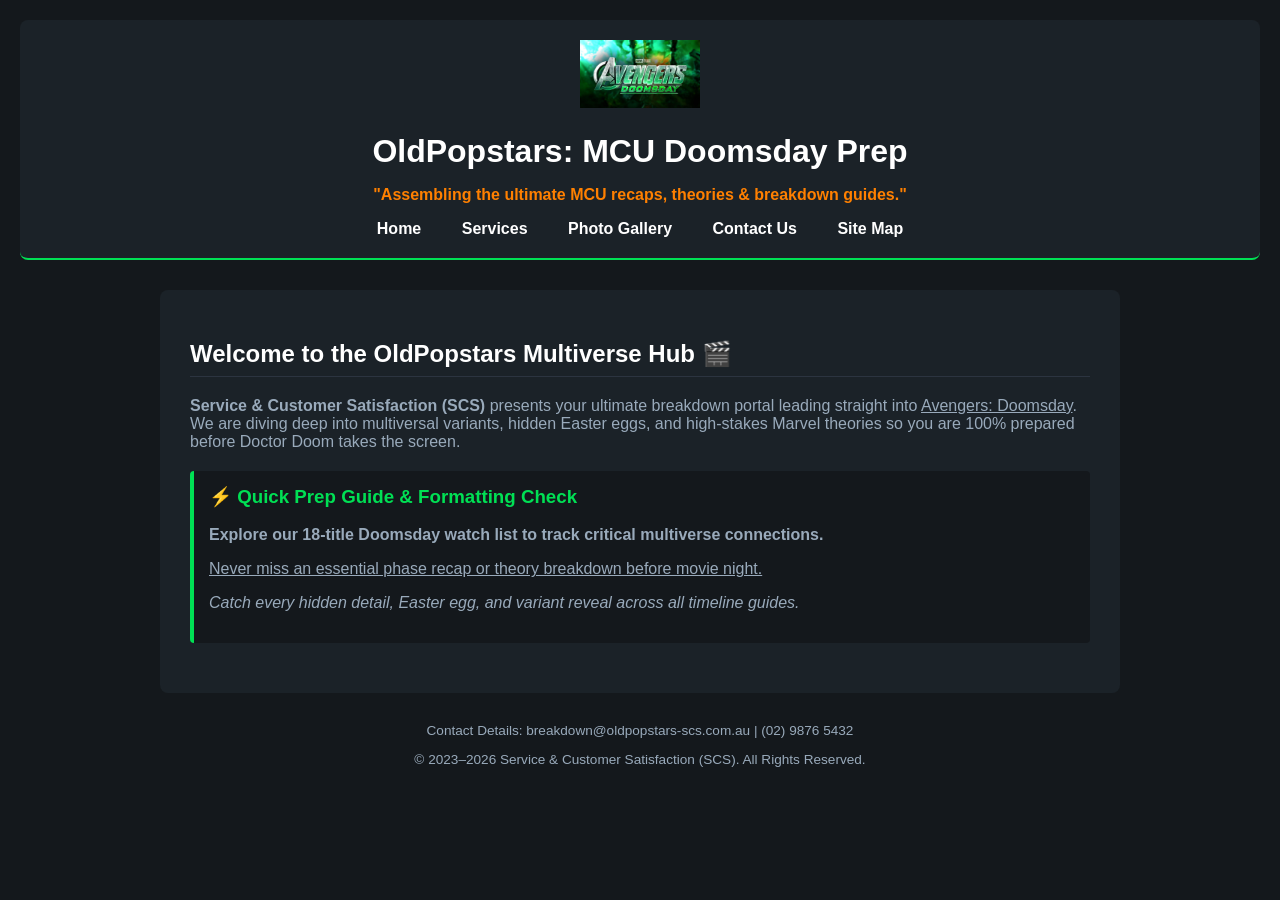
<file: index.html>
<!DOCTYPE html>
<html lang="en">
<head>
    <meta charset="UTF-8">
    <meta name="viewport" content="width=device-width, initial-scale=1.0">
    <title>SCS OldPopstars | Home</title>
    <link rel="stylesheet" href="style.css">
</head>
<body>
    <header>
        <a href="index.html">
            <img src="logo.png" alt="SCS OldPopstars Logo" width="120">
        </a>
        <h1>OldPopstars: MCU Doomsday Prep</h1>
        <p class="motto">"Assembling the ultimate MCU recaps, theories & breakdown guides."</p>
        <nav>
            <a href="index.html">Home</a>
            <a href="services.html">Services</a>
            <a href="gallery.html">Photo Gallery</a>
            <a href="contact.html">Contact Us</a>
            <a href="sitemap.html">Site Map</a>
        </nav>
    </header>
    <main>
       <h2>Welcome to the OldPopstars Multiverse Hub 🎬</h2>
    
    <p><b>Service & Customer Satisfaction (SCS)</b> presents your ultimate breakdown portal leading straight into <u>Avengers: Doomsday</u>. We are diving deep into multiversal variants, hidden Easter eggs, and high-stakes Marvel theories so you are 100% prepared before Doctor Doom takes the screen.</p>

    <!-- Interactive / Engaging Highlight Box -->
    <div style="background-color: var(--bg-main); border-left: 4px solid var(--accent-green); padding: 15px; border-radius: 4px; margin: 20px 0;">
        <h3 style="color: var(--accent-green); margin-top: 0;">⚡ Quick Prep Guide & Formatting Check</h3>
        <p><b>Explore our 18-title Doomsday watch list to track critical multiverse connections.</b></p>
        <p><u>Never miss an essential phase recap or theory breakdown before movie night.</u></p>
        <p><i>Catch every hidden detail, Easter egg, and variant reveal across all timeline guides.</i></p>
    </div>
</main>
    <footer>
        <p>Contact Details: breakdown@oldpopstars-scs.com.au | (02) 9876 5432</p>
        <p>&copy; 2023–2026 Service & Customer Satisfaction (SCS). All Rights Reserved.</p>
    </footer>
</body>
</html>
</file>
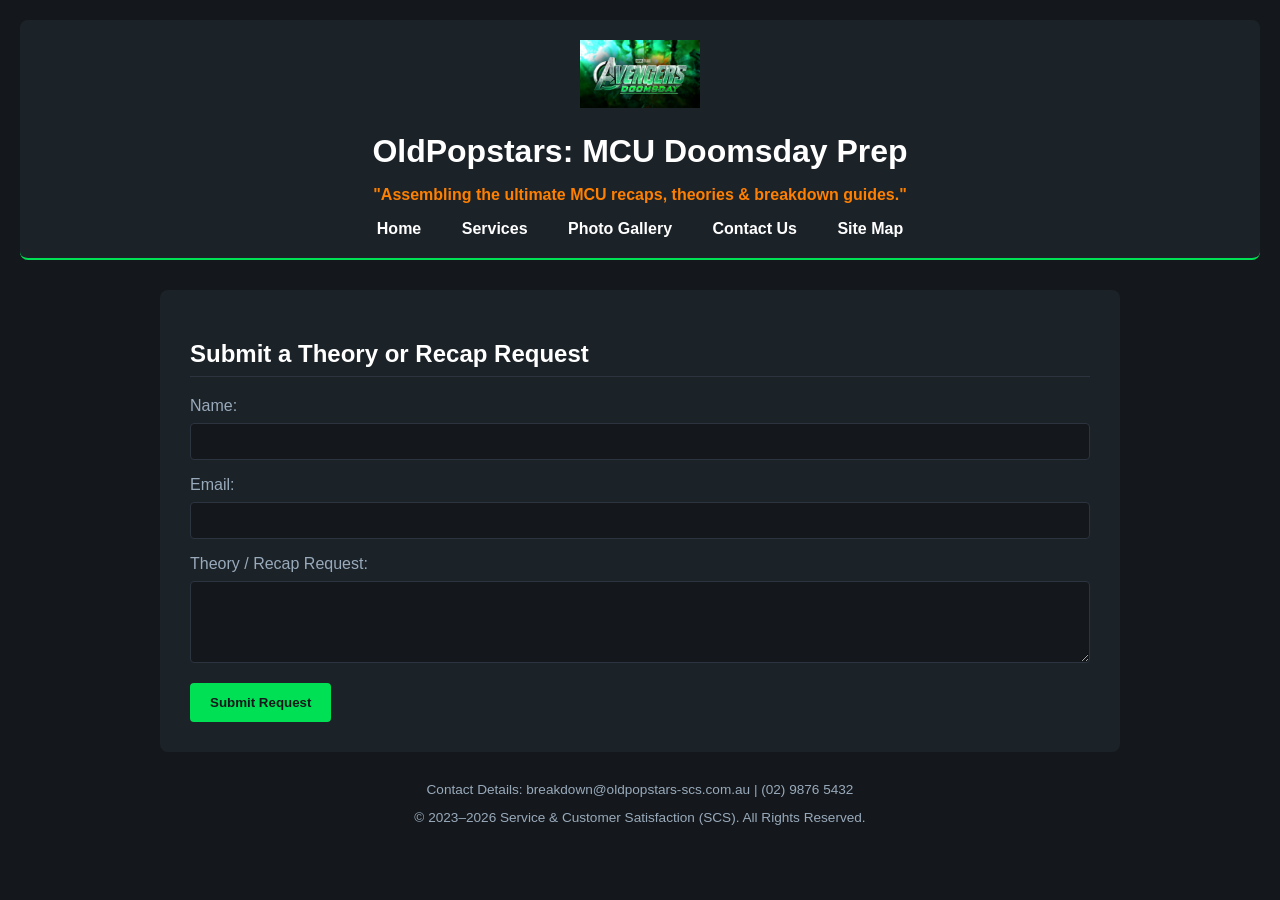
<file: contact.html>
<!DOCTYPE html>
<html lang="en">
<head>
    <meta charset="UTF-8">
    <meta name="viewport" content="width=device-width, initial-scale=1.0">
    <title>SCS OldPopstars | Contact Us</title>
    <link rel="stylesheet" href="style.css">
</head>
<body>
    <header>
        <a href="index.html">
            <img src="logo.png" alt="SCS OldPopstars Logo" width="120">
        </a>
        <h1>OldPopstars: MCU Doomsday Prep</h1>
        <p class="motto">"Assembling the ultimate MCU recaps, theories & breakdown guides."</p>
        <nav>
            <a href="index.html">Home</a>
            <a href="services.html">Services</a>
            <a href="gallery.html">Photo Gallery</a>
            <a href="contact.html">Contact Us</a>
            <a href="sitemap.html">Site Map</a>
        </nav>
    </header>
    <main>
        <h2>Submit a Theory or Recap Request</h2>
        <form action="#" method="post">
            <label for="name">Name:</label>
            <input type="text" id="name" name="name" required>
            
            <label for="email">Email:</label>
            <input type="email" id="email" name="email" required>
            
            <label for="message">Theory / Recap Request:</label>
            <textarea id="message" name="message" rows="4" required></textarea>
            
            <input type="submit" value="Submit Request">
        </form>
    </main>
    <footer>
        <p>Contact Details: breakdown@oldpopstars-scs.com.au | (02) 9876 5432</p>
        <p>&copy; 2023–2026 Service & Customer Satisfaction (SCS). All Rights Reserved.</p>
    </footer>
</body>
</html>
</file>
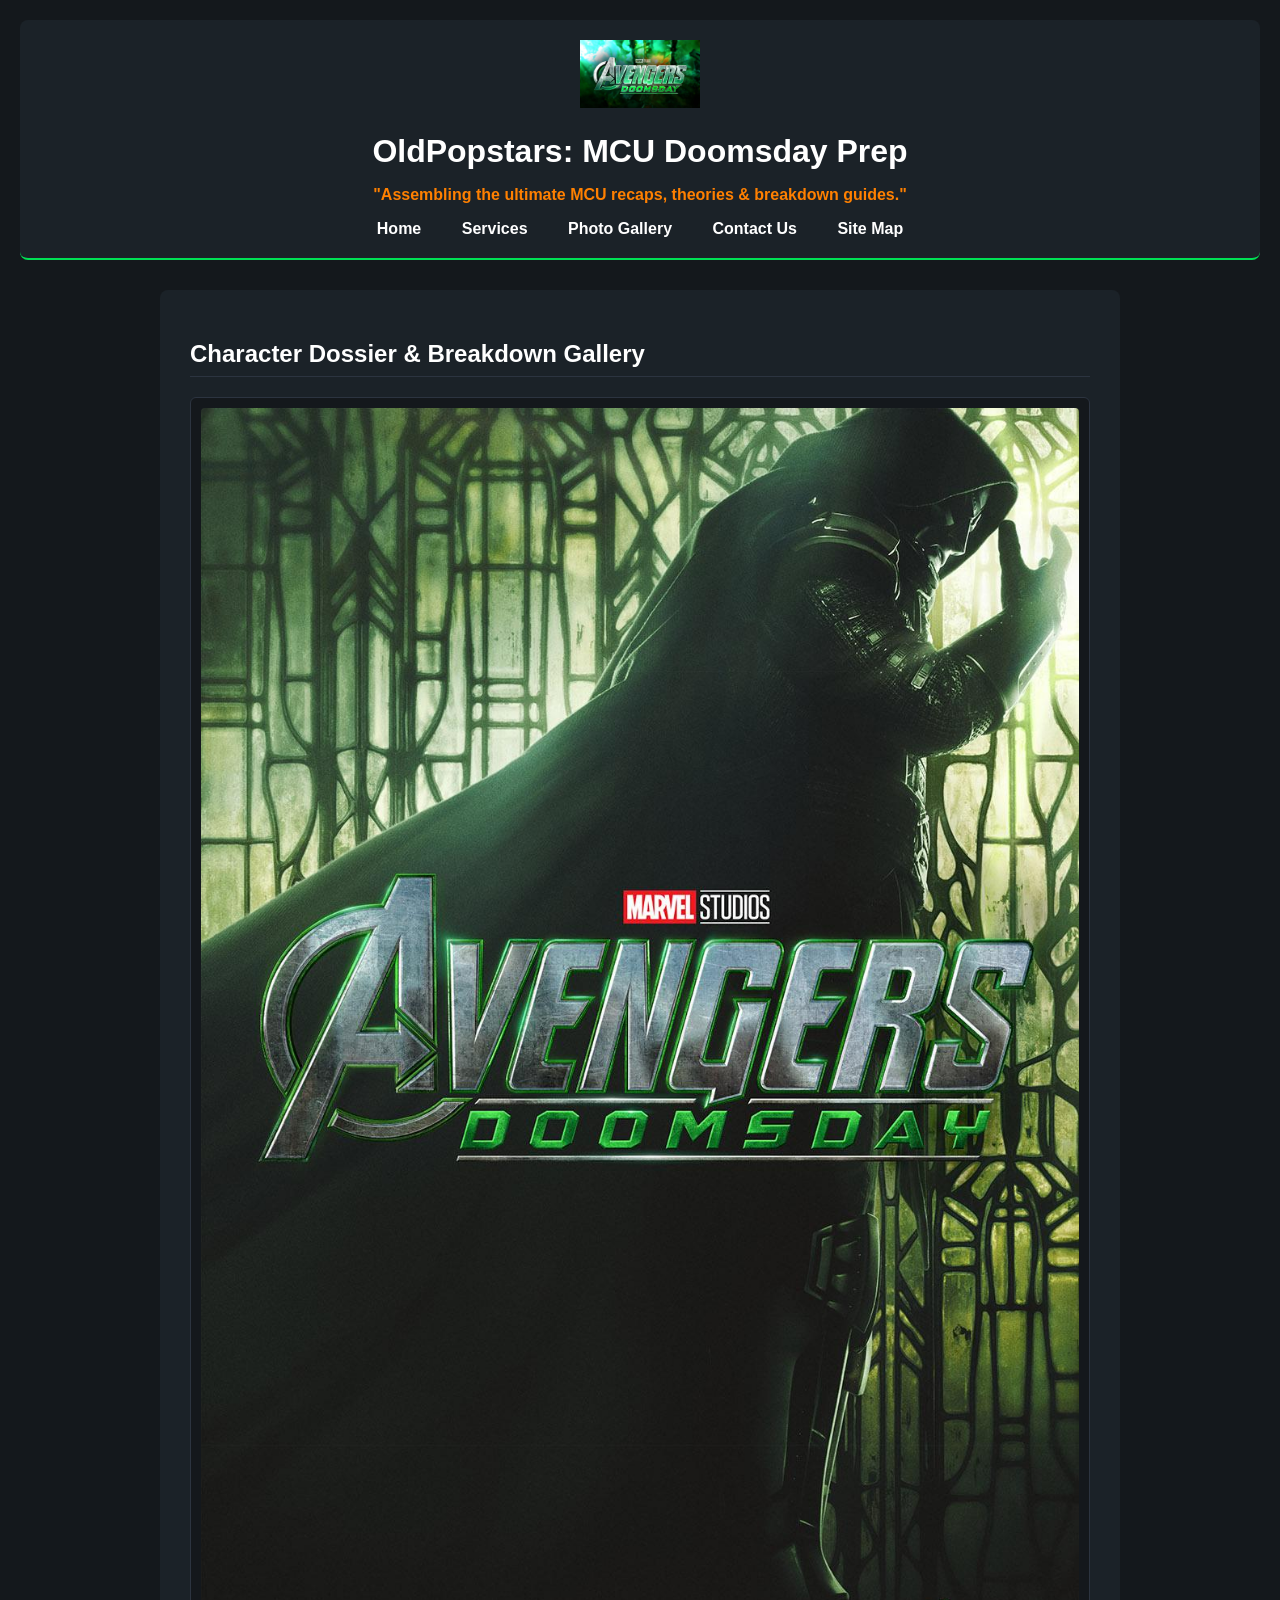
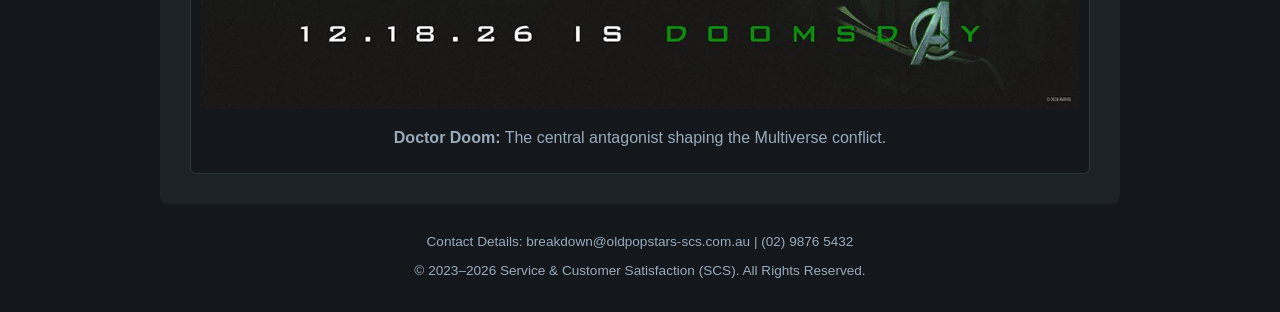
<file: gallery.html>
<!DOCTYPE html>
<html lang="en">
<head>
    <meta charset="UTF-8">
    <meta name="viewport" content="width=device-width, initial-scale=1.0">
    <title>SCS OldPopstars | Photo Gallery</title>
    <link rel="stylesheet" href="style.css">
</head>
<body>
    <header>
        <a href="index.html">
            <img src="logo.png" alt="SCS OldPopstars Logo" width="120">
        </a>
        <h1>OldPopstars: MCU Doomsday Prep</h1>
        <p class="motto">"Assembling the ultimate MCU recaps, theories & breakdown guides."</p>
        <nav>
            <a href="index.html">Home</a>
            <a href="services.html">Services</a>
            <a href="gallery.html">Photo Gallery</a>
            <a href="contact.html">Contact Us</a>
            <a href="sitemap.html">Site Map</a>
        </nav>
    </header>
    <main>
        <h2>Character Dossier & Breakdown Gallery</h2>
        <div class="gallery-grid">
            <div class="gallery-card">
                <img src="doom.jpg" alt="Doctor Doom portrait">
                <p><b>Doctor Doom:</b> The central antagonist shaping the Multiverse conflict.</p>
            </div>
        </div>
    </main>
    <footer>
        <p>Contact Details: breakdown@oldpopstars-scs.com.au | (02) 9876 5432</p>
        <p>&copy; 2023–2026 Service & Customer Satisfaction (SCS). All Rights Reserved.</p>
    </footer>
</body>
</html>
</file>
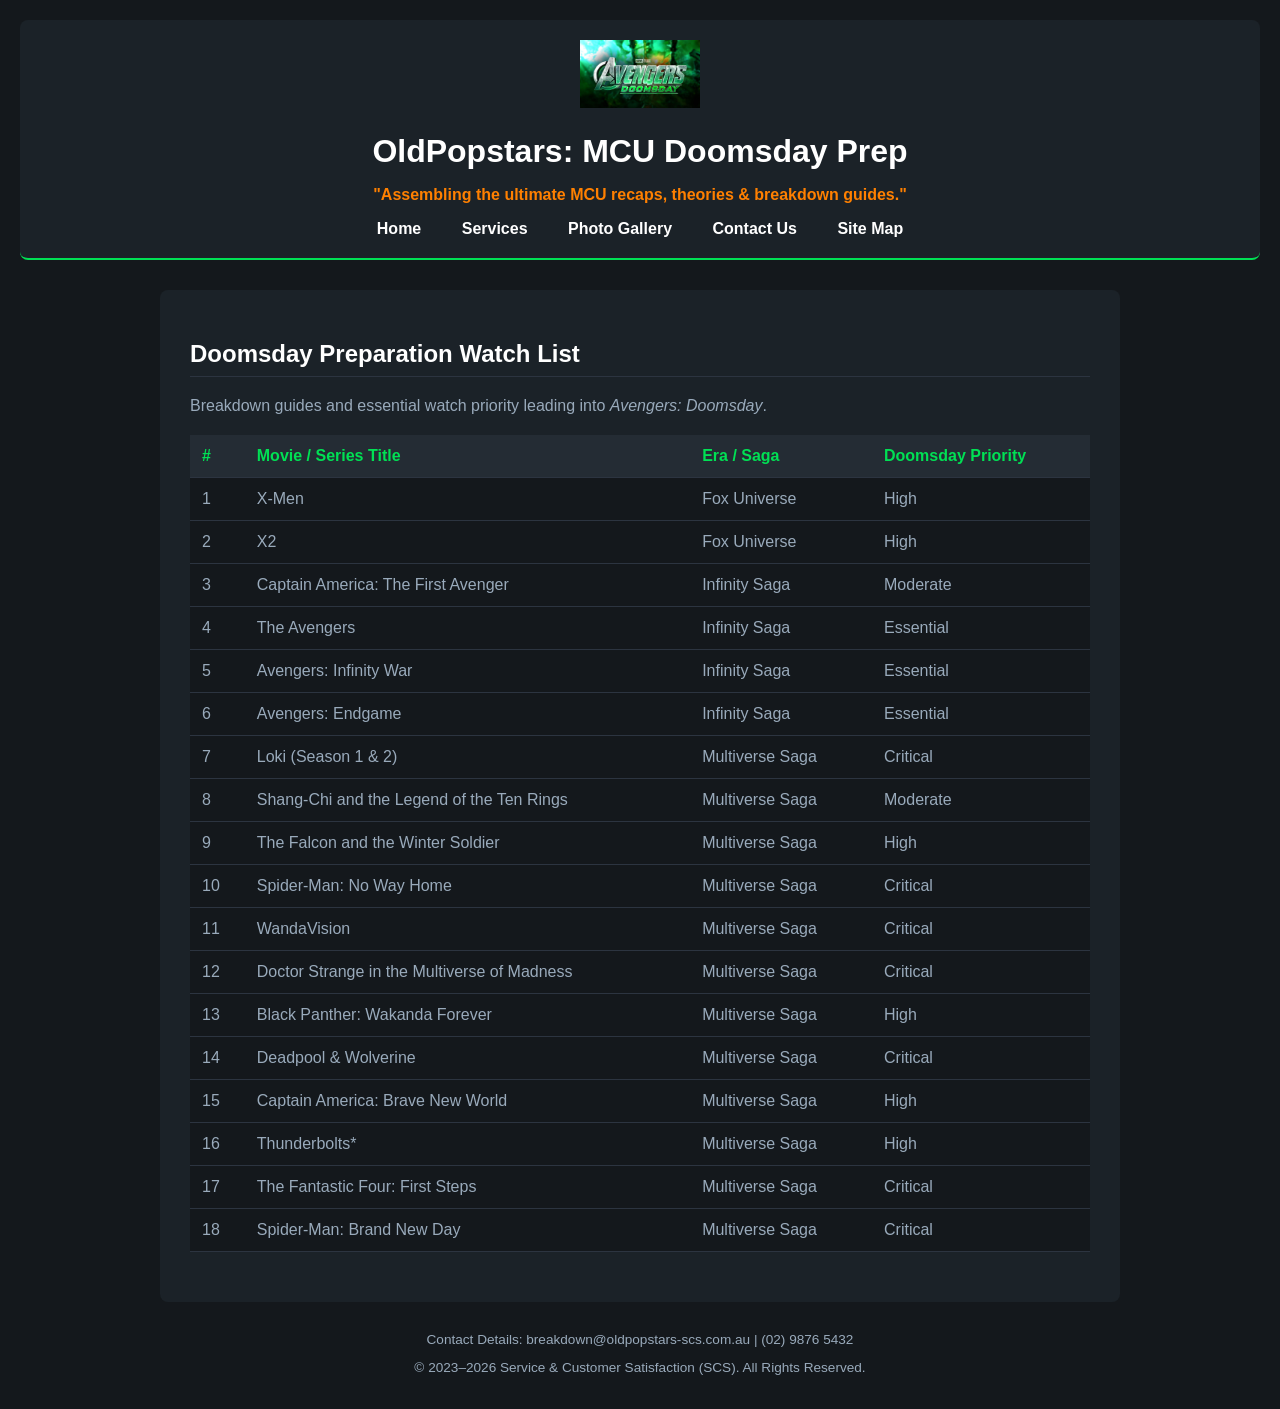
<file: services.html>
<!DOCTYPE html>
<html lang="en">
<head>
    <meta charset="UTF-8">
    <meta name="viewport" content="width=device-width, initial-scale=1.0">
    <title>SCS OldPopstars | Doomsday Watch List</title>
    <link rel="stylesheet" href="style.css">
</head>
<body>
    <header>
        <a href="index.html">
            <img src="logo.png" alt="SCS OldPopstars Logo" width="120">
        </a>
        <h1>OldPopstars: MCU Doomsday Prep</h1>
        <p class="motto">"Assembling the ultimate MCU recaps, theories & breakdown guides."</p>
        <nav>
            <a href="index.html">Home</a>
            <a href="services.html">Services</a>
            <a href="gallery.html">Photo Gallery</a>
            <a href="contact.html">Contact Us</a>
            <a href="sitemap.html">Site Map</a>
        </nav>
    </header>
    <main>
        <h2>Doomsday Preparation Watch List</h2>
        <p>Breakdown guides and essential watch priority leading into <i>Avengers: Doomsday</i>.</p>
        
        <table>
            <thead>
                <tr>
                    <th>#</th>
                    <th>Movie / Series Title</th>
                    <th>Era / Saga</th>
                    <th>Doomsday Priority</th>
                </tr>
            </thead>
            <tbody>
                <tr><td>1</td><td>X-Men</td><td>Fox Universe</td><td>High</td></tr>
                <tr><td>2</td><td>X2</td><td>Fox Universe</td><td>High</td></tr>
                <tr><td>3</td><td>Captain America: The First Avenger</td><td>Infinity Saga</td><td>Moderate</td></tr>
                <tr><td>4</td><td>The Avengers</td><td>Infinity Saga</td><td>Essential</td></tr>
                <tr><td>5</td><td>Avengers: Infinity War</td><td>Infinity Saga</td><td>Essential</td></tr>
                <tr><td>6</td><td>Avengers: Endgame</td><td>Infinity Saga</td><td>Essential</td></tr>
                <tr><td>7</td><td>Loki (Season 1 & 2)</td><td>Multiverse Saga</td><td>Critical</td></tr>
                <tr><td>8</td><td>Shang-Chi and the Legend of the Ten Rings</td><td>Multiverse Saga</td><td>Moderate</td></tr>
                <tr><td>9</td><td>The Falcon and the Winter Soldier</td><td>Multiverse Saga</td><td>High</td></tr>
                <tr><td>10</td><td>Spider-Man: No Way Home</td><td>Multiverse Saga</td><td>Critical</td></tr>
                <tr><td>11</td><td>WandaVision</td><td>Multiverse Saga</td><td>Critical</td></tr>
                <tr><td>12</td><td>Doctor Strange in the Multiverse of Madness</td><td>Multiverse Saga</td><td>Critical</td></tr>
                <tr><td>13</td><td>Black Panther: Wakanda Forever</td><td>Multiverse Saga</td><td>High</td></tr>
                <tr><td>14</td><td>Deadpool & Wolverine</td><td>Multiverse Saga</td><td>Critical</td></tr>
                <tr><td>15</td><td>Captain America: Brave New World</td><td>Multiverse Saga</td><td>High</td></tr>
                <tr><td>16</td><td>Thunderbolts*</td><td>Multiverse Saga</td><td>High</td></tr>
                <tr><td>17</td><td>The Fantastic Four: First Steps</td><td>Multiverse Saga</td><td>Critical</td></tr>
                <tr><td>18</td><td>Spider-Man: Brand New Day</td><td>Multiverse Saga</td><td>Critical</td></tr>
            </tbody>
        </table>
    </main>
    <footer>
        <p>Contact Details: breakdown@oldpopstars-scs.com.au | (02) 9876 5432</p>
        <p>&copy; 2023–2026 Service & Customer Satisfaction (SCS). All Rights Reserved.</p>
    </footer>
</body>
</html>
</file>
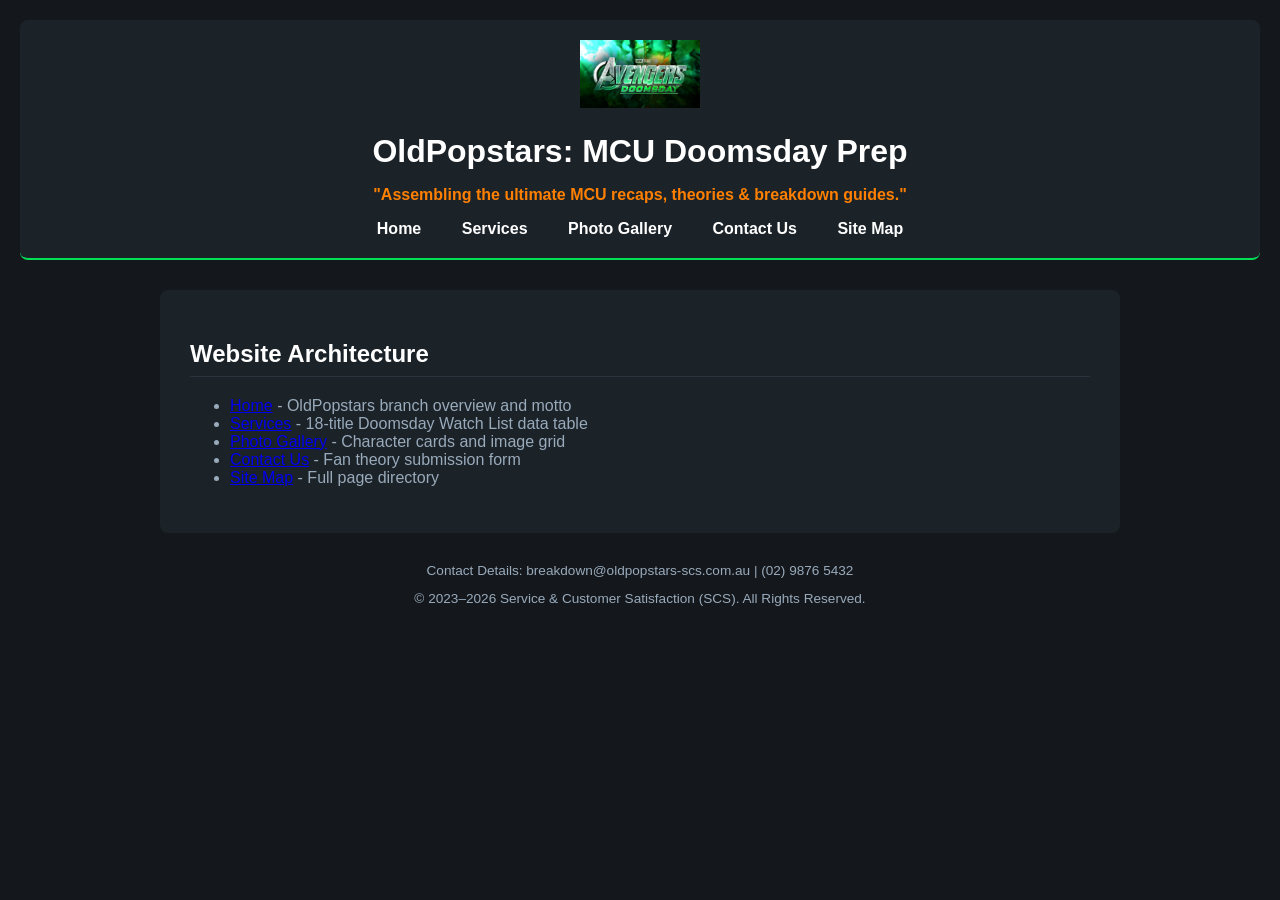
<file: sitemap.html>
<!DOCTYPE html>
<html lang="en">
<head>
    <meta charset="UTF-8">
    <meta name="viewport" content="width=device-width, initial-scale=1.0">
    <title>SCS OldPopstars | Site Map</title>
    <link rel="stylesheet" href="style.css">
</head>
<body>
    <header>
        <a href="index.html">
            <img src="logo.png" alt="SCS OldPopstars Logo" width="120">
        </a>
        <h1>OldPopstars: MCU Doomsday Prep</h1>
        <p class="motto">"Assembling the ultimate MCU recaps, theories & breakdown guides."</p>
        <nav>
            <a href="index.html">Home</a>
            <a href="services.html">Services</a>
            <a href="gallery.html">Photo Gallery</a>
            <a href="contact.html">Contact Us</a>
            <a href="sitemap.html">Site Map</a>
        </nav>
    </header>
    <main>
        <h2>Website Architecture</h2>
        <ul>
            <li><a href="index.html">Home</a> - OldPopstars branch overview and motto</li>
            <li><a href="services.html">Services</a> - 18-title Doomsday Watch List data table</li>
            <li><a href="gallery.html">Photo Gallery</a> - Character cards and image grid</li>
            <li><a href="contact.html">Contact Us</a> - Fan theory submission form</li>
            <li><a href="sitemap.html">Site Map</a> - Full page directory</li>
        </ul>
    </main>
    <footer>
        <p>Contact Details: breakdown@oldpopstars-scs.com.au | (02) 9876 5432</p>
        <p>&copy; 2023–2026 Service & Customer Satisfaction (SCS). All Rights Reserved.</p>
    </footer>
</body>
</html>
</file>
<file: style.css>
:root {
    --bg-main: #14181c;
    --bg-card: #1b2228;
    --text-primary: #9ab;
    --text-bright: #ffffff;
    --accent-green: #00e054;
    --accent-orange: #ff8000;
    --border-color: #2c3440;
}

body {
    background-color: var(--bg-main);
    color: var(--text-primary);
    font-family: -apple-system, BlinkMacSystemFont, "Segoe UI", Roboto, sans-serif;
    margin: 0;
    padding: 20px;
}

header {
    background-color: var(--bg-card);
    padding: 20px;
    border-radius: 8px;
    text-align: center;
    border-bottom: 2px solid var(--accent-green);
}

h1 { color: var(--text-bright); margin-bottom: 5px; }
.motto { color: var(--accent-orange); font-weight: bold; }

nav a {
    color: var(--text-bright);
    text-decoration: none;
    font-weight: 600;
    padding: 8px 14px;
    margin: 0 4px;
    border-radius: 4px;
}

nav a:hover {
    background-color: var(--accent-green);
    color: var(--bg-main);
}

main {
    max-width: 900px;
    margin: 30px auto;
    background-color: var(--bg-card);
    padding: 30px;
    border-radius: 8px;
}

h2 { color: var(--text-bright); border-bottom: 1px solid var(--border-color); padding-bottom: 8px; }

/* Table Styling */
table { width: 100%; border-collapse: collapse; margin: 20px 0; background: var(--bg-main); }
th, td { padding: 12px; border-bottom: 1px solid var(--border-color); text-align: left; }
th { background: #242c34; color: var(--accent-green); }

/* Form Styling */
input[type="text"], input[type="email"], textarea {
    width: 100%; padding: 10px; margin: 8px 0 16px;
    background: var(--bg-main); border: 1px solid var(--border-color);
    border-radius: 4px; color: var(--text-bright); box-sizing: border-box;
}

input[type="submit"] {
    background: var(--accent-green); color: var(--bg-main);
    font-weight: bold; border: none; padding: 12px 20px;
    border-radius: 4px; cursor: pointer;
}

/* Gallery Grid Styling */
.gallery-grid { display: grid; grid-template-columns: repeat(auto-fit, minmax(200px, 1fr)); gap: 20px; }
.gallery-card { background: var(--bg-main); border-radius: 6px; padding: 10px; text-align: center; border: 1px solid var(--border-color); }
.gallery-card img { width: 100%; border-radius: 4px; }

footer { text-align: center; color: var(--text-primary); font-size: 0.85rem; margin-top: 30px; }
</file>
